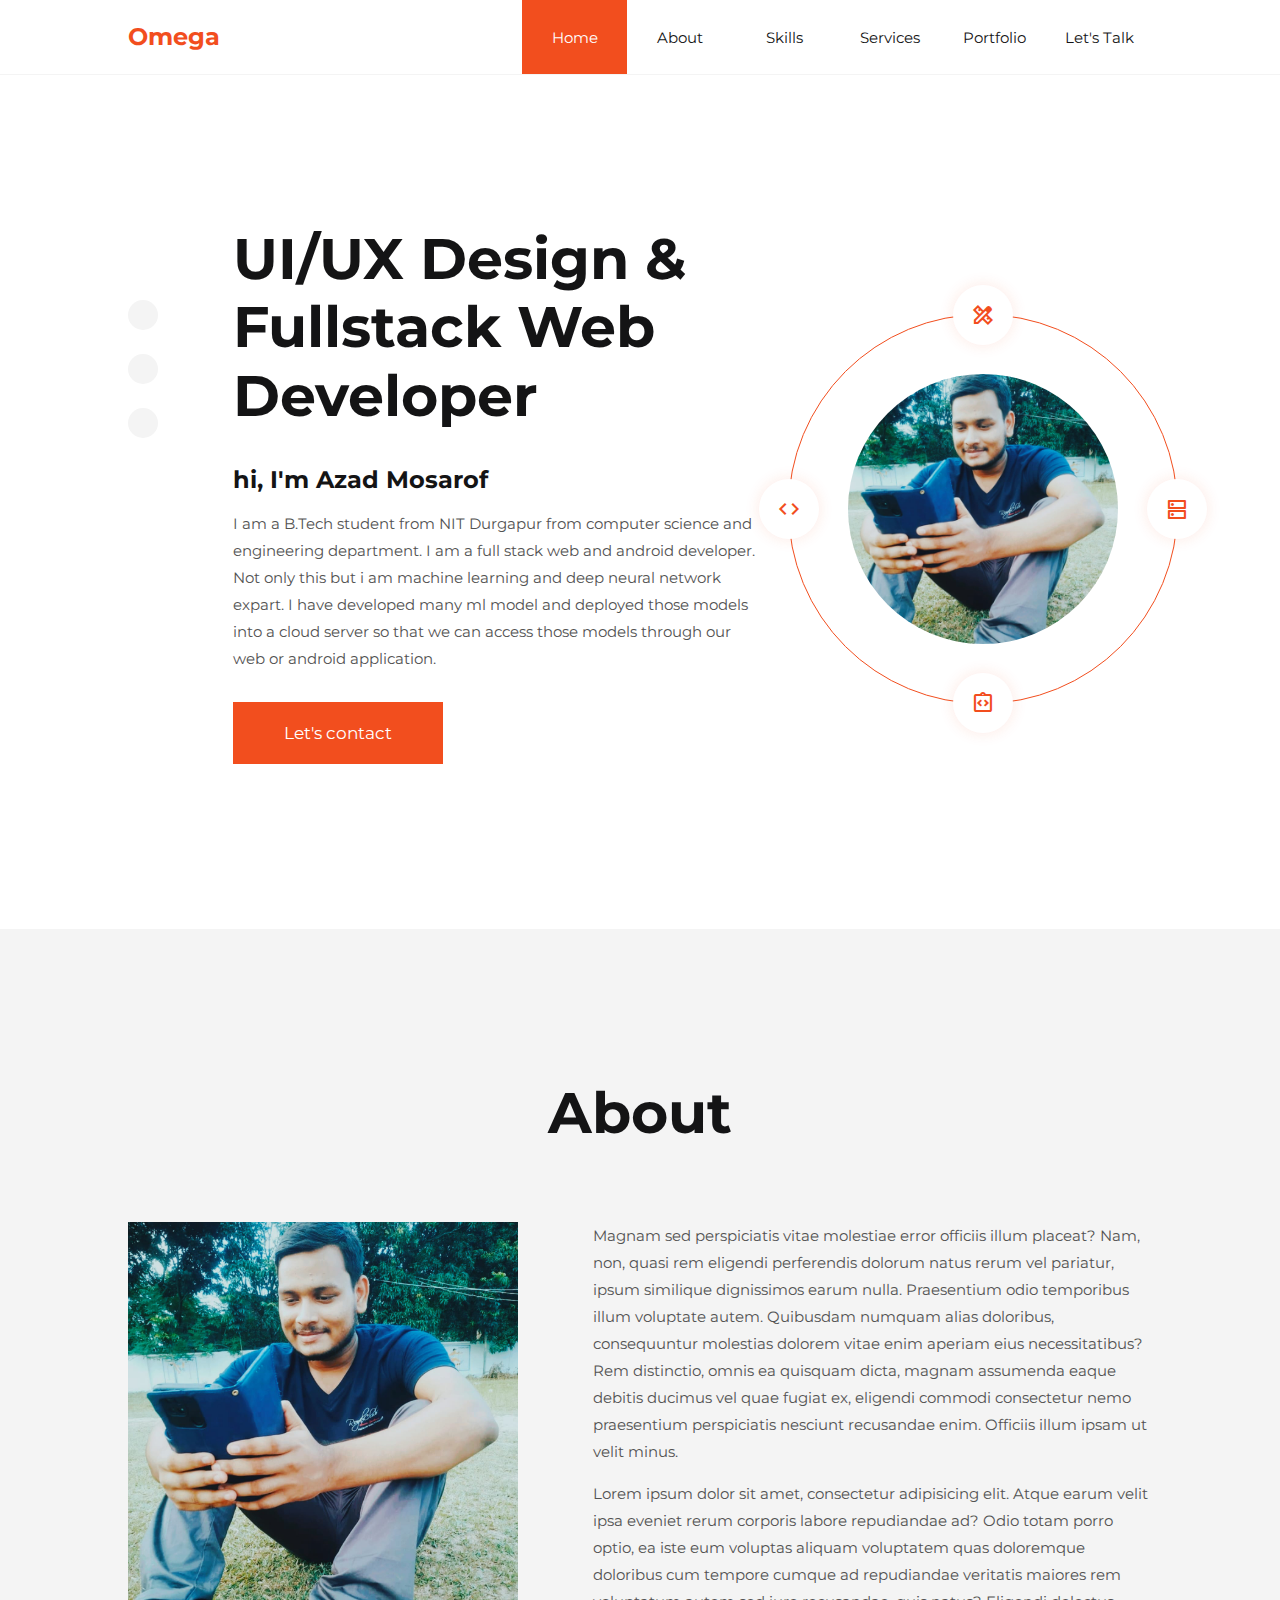
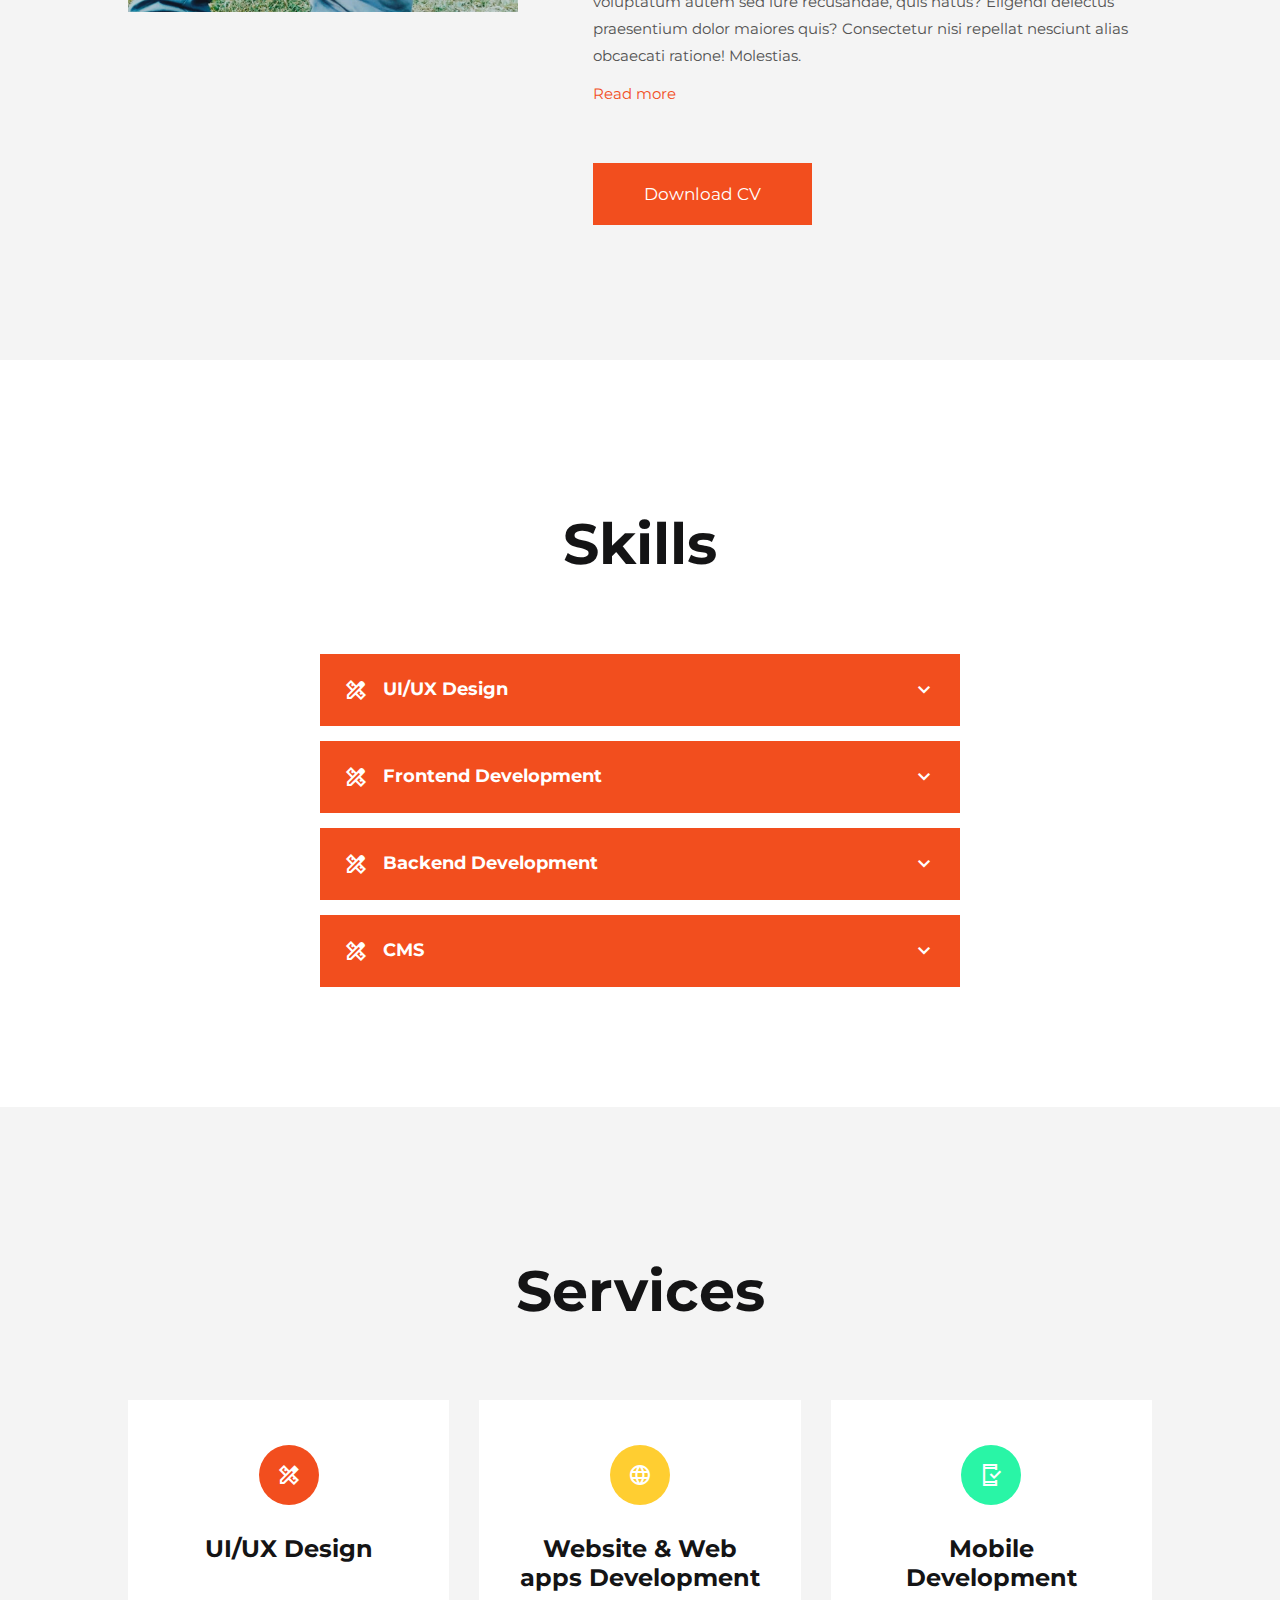
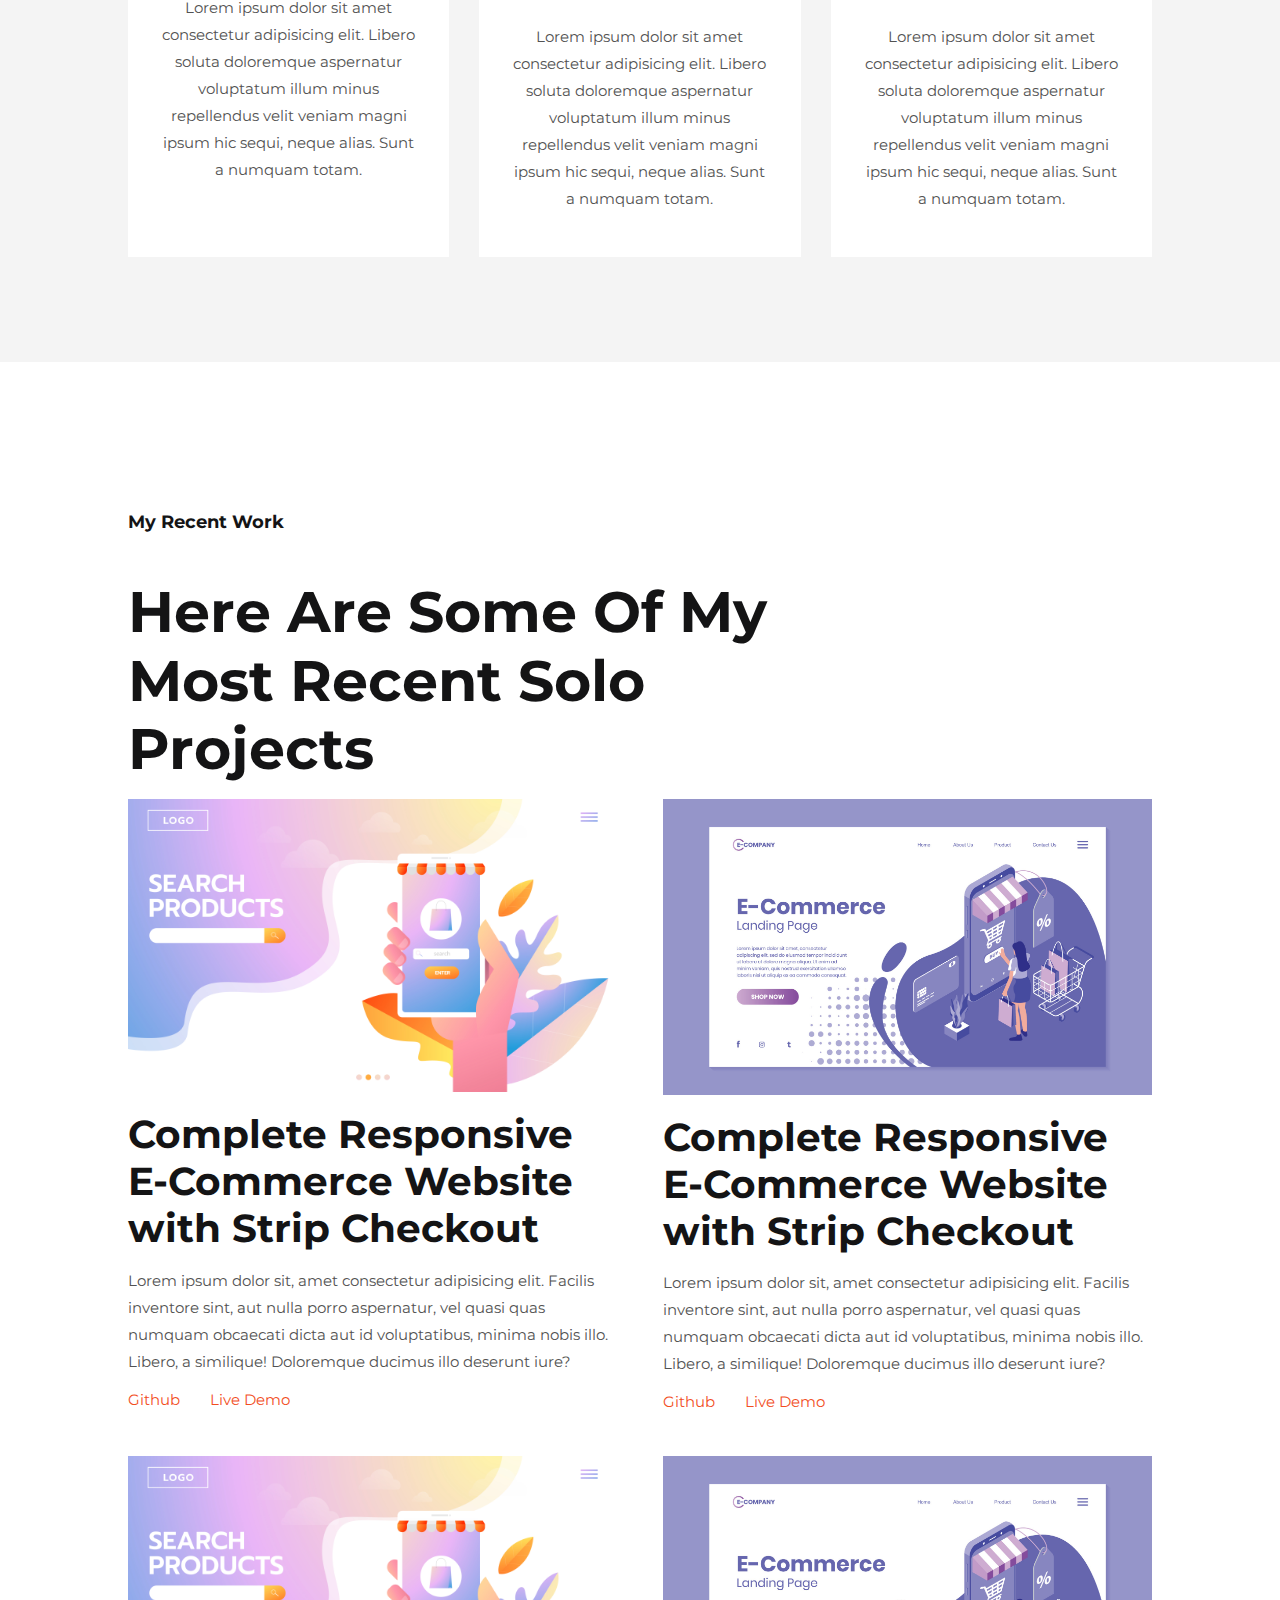
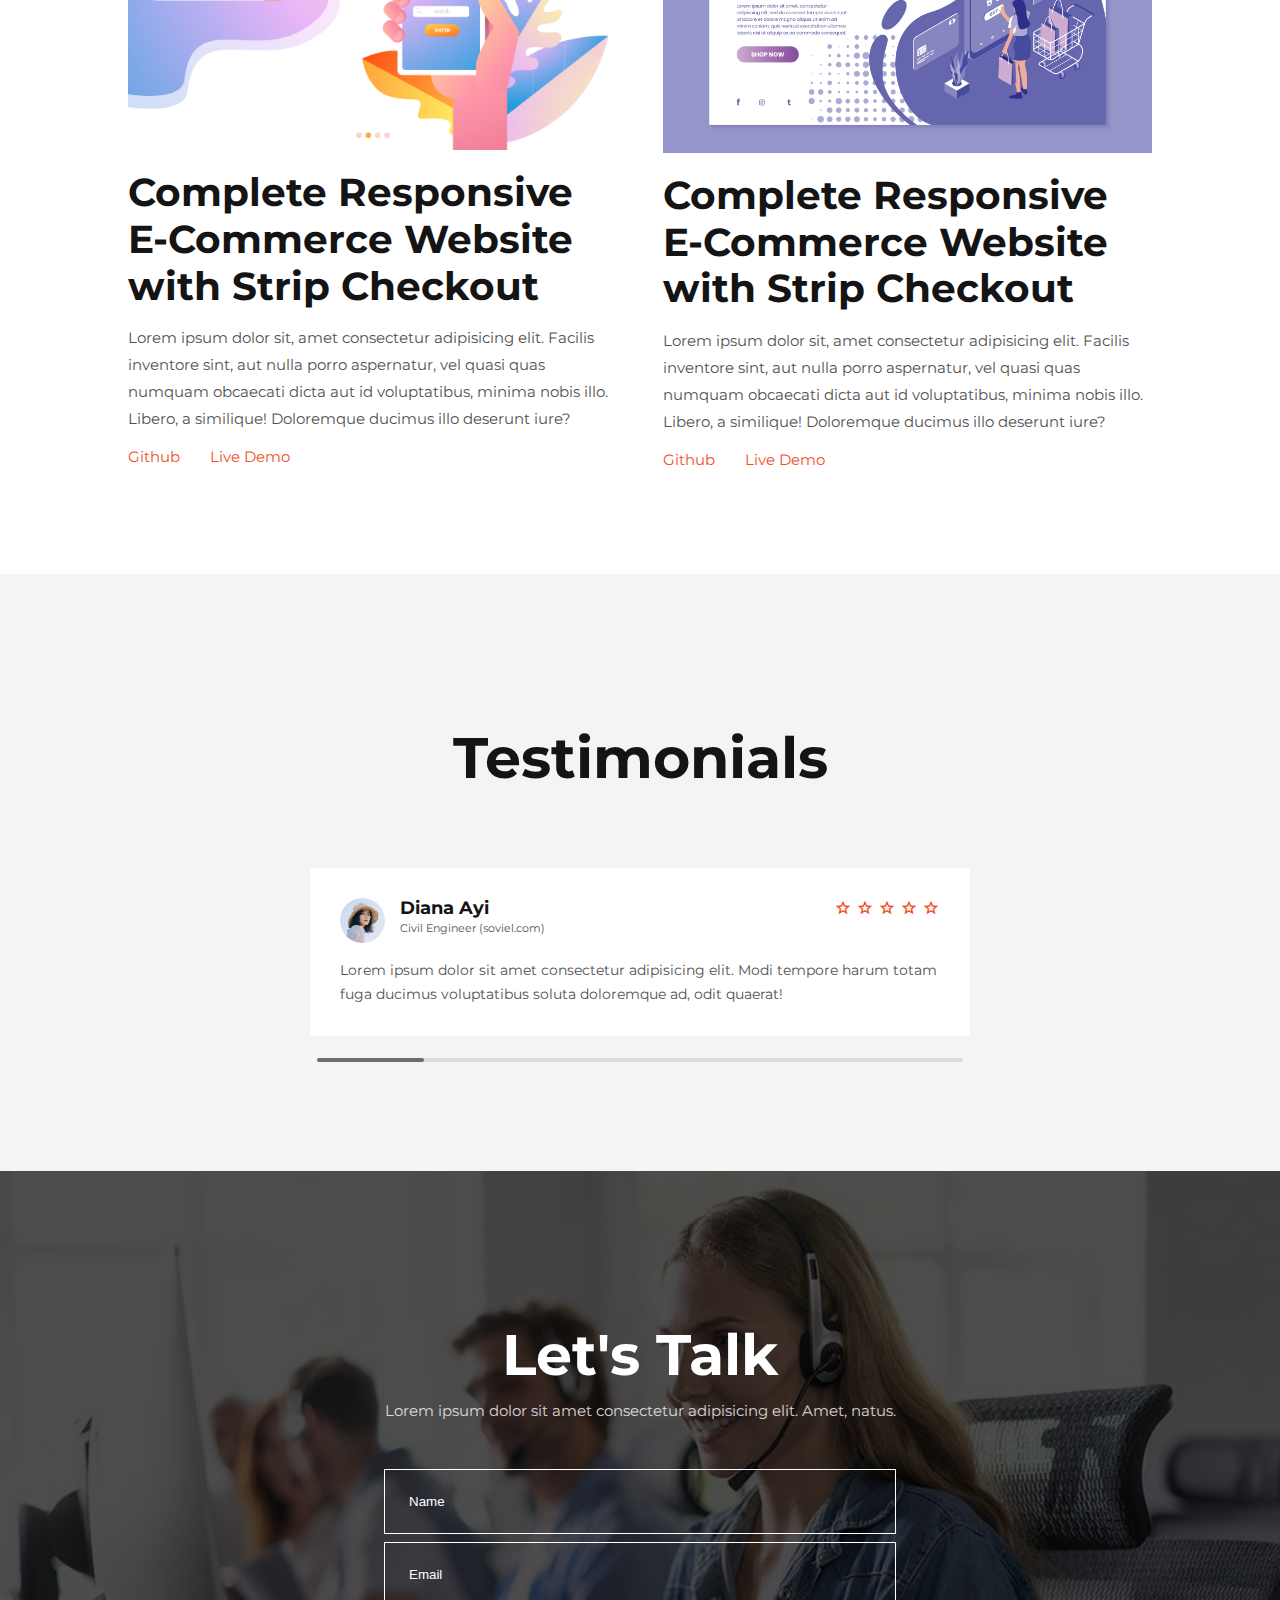
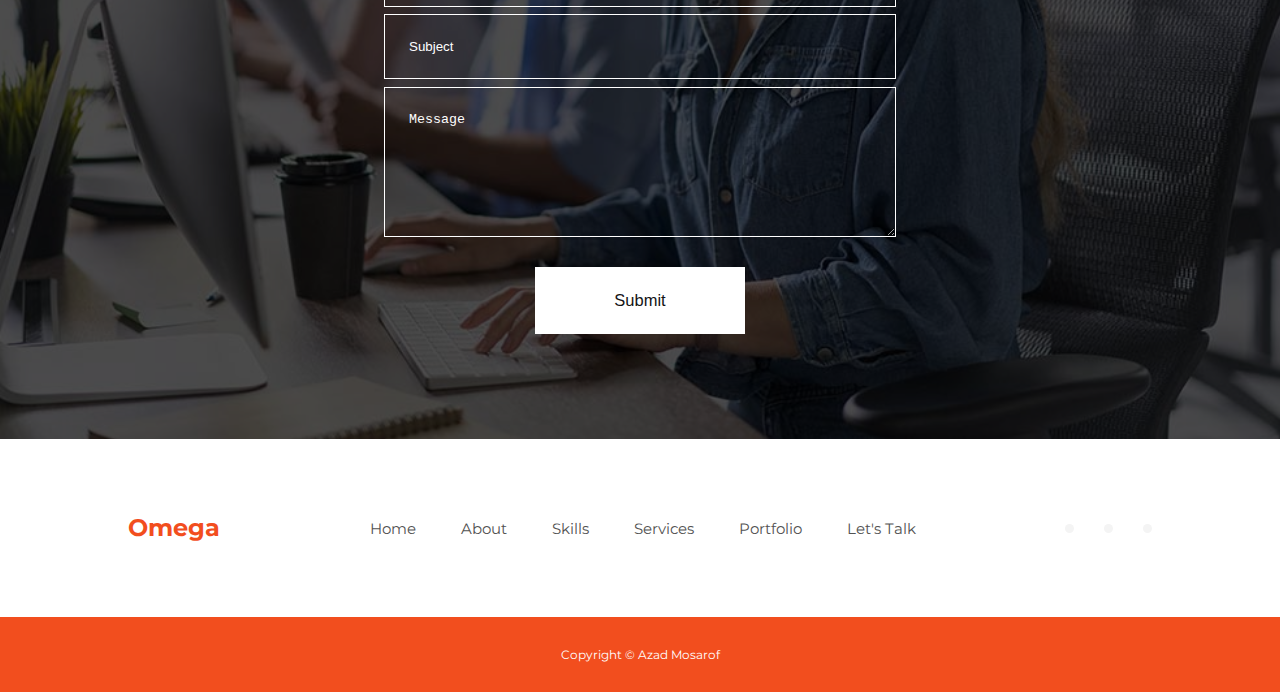
<file: index.html>
<!DOCTYPE html>
<html lang="en">
<head>
	<meta charset="UTF-8">
	<meta http-equiv="X-UA-Compatible" content="IE=edge">
	<meta name="viewport" content="width=device-width, initial-scale=1.0">
	<title>Personal Portfolio Website</title>

	<!-- google fonts and icon link -->
	<link rel="preconnect" href="https://fonts.googleapis.com">
	<link rel="preconnect" href="https://fonts.gstatic.com" crossorigin>
	<link href="https://fonts.googleapis.com/css2?family=Montserrat:wght@300;400;500;600;700;800&family=Poppins:ital,wght@0,100;0,200;0,300;0,400;0,500;0,600;0,700;0,800;0,900;1,100;1,200;1,300;1,400;1,500;1,600;1,700;1,800;1,900&display=swap" rel="stylesheet">
	<link rel="stylesheet" href="https://fonts.googleapis.com/css2?family=Material+Symbols+Sharp:opsz,wght,FILL,GRAD@20..48,100..700,0..1,-50..200" />
	<link rel="stylesheet" href="https://fonts.googleapis.com/css2?family=Material+Symbols+Outlined:opsz,wght,FILL,GRAD@48,400,0,0" />
	<link rel="stylesheet" href="https://fonts.googleapis.com/css2?family=Material+Symbols+Sharp:opsz,wght,FILL,GRAD@48,400,0,0" />

	<!--SWIPER CSS-->
	<link rel="stylesheet" href="https://cdn.jsdelivr.net/npm/swiper@9/swiper-bundle.min.css"/>

	<!-- ICONSCOUT CDN -->
	<link rel="stylesheet" href="https://unicons.iconscout.com/release/v4.0.0/css/line.css">

	<link rel="stylesheet" href="./style.css">
</head>

<body>
	
	<nav>
		<div class="container">
			<a href="#"><h3>Omega</h3></a>
			<ul>
				<li><a href="#" class="active">Home</a></li>
				<li><a href="#about">About</a></li>
				<li><a href="#skills">Skills</a></li>
				<li><a href="#services">Services</a></li>
				<li><a href="#portfolio">Portfolio</a></li>
				<li><a href="#contact">Let's Talk</a></li>
			</ul>
			<button id="menu-btn"><span class="material-symbols-sharp">menu</span></button>
			<button id="close-btn"><span class="material-symbols-sharp">close</span></button>
		</div>
	</nav>
	<!-- =========================END OF THE NAVBAR==================-->

	<section class="landing">
		<div class="container">
			<div class="socials">
				<a href="https://facebook.com/" target="_blank"><i class="uil uil-facebook-f"></i></a>
				<a href="https://dribble.com/" target="_blank"><i class="uil uil-dribbble"></i></a>
				<a href="https://github.com/" target="_blank"><i class="uil uil-github"></i></a>
			</div>

			<div class="info">
				<h1>UI/UX Design & Fullstack Web Developer</h1>
				<h3>hi, I'm Azad Mosarof</h3>
				<p>I am a B.Tech student from NIT Durgapur from computer science and engineering department.
					I am a full stack web and android developer. Not only this but i am machine
					learning and deep neural network expart. I have developed many ml model
					and deployed those models into a cloud server so that we can access those
					models through our web or android application.
				</p>
				<a href="#contact" class="btn btn-primary">Let's contact</a>
			</div>

			<div class="profile-area">
				<div class="outer-circle">
					<span class="material-symbols-outlined">design_services</span>
					<span class="material-symbols-outlined">dns</span>
					<span class="material-symbols-outlined">code</span>
					<span class="material-symbols-outlined">integration_instructions</span>
				</div>

				<div class="inner-circle">
					<img src="./images/profile-21.jpeg">
				</div>
			</div>
		</div>
	</section>
	<!-- ===========================END OF LANDING=====================-->

	<section class="about" id="about">
		<h1>About</h1>
		<div class="container">
			<div class="image">
				<img src="./images/profile-21.jpeg">
			</div>
			<div class="info">
				<p>Magnam sed perspiciatis vitae molestiae 
					error officiis illum placeat? Nam, non, quasi rem eligendi perferendis dolorum natus rerum 
					vel pariatur, ipsum similique dignissimos earum nulla. Praesentium odio temporibus illum 
					voluptate autem. Quibusdam numquam alias doloribus, consequuntur molestias dolorem vitae 
					enim aperiam eius necessitatibus? Rem distinctio, omnis ea quisquam dicta, magnam assumenda 
					eaque debitis ducimus vel quae fugiat ex, eligendi commodi consectetur nemo praesentium 
					perspiciatis nesciunt recusandae enim. Officiis illum ipsam ut velit minus.</p>
				<p>Lorem ipsum dolor sit amet, consectetur adipisicing elit. Atque earum velit ipsa eveniet rerum 
					corporis labore repudiandae ad? Odio totam porro optio, ea iste eum voluptas aliquam voluptatem 
					quas doloremque doloribus cum tempore cumque ad repudiandae veritatis maiores rem voluptatum autem 
					sed iure recusandae, quis natus? Eligendi delectus praesentium dolor maiores quis? Consectetur nisi 
					repellat nesciunt alias obcaecati ratione! Molestias.</p>
				<div class="read-more-content">
					<p>Lorem ipsum dolor sit amet consectetur adipisicing elit. Quisquam eligendi facilis doloribus velit 
						optio sequi praesentium perspiciatis magni. Quaerat eveniet vitae ut tempore mollitia aspernatur 
						deleniti. Optio asperiores necessitatibus debitis voluptatem minus magnam accusamus! Enim ad cumque 
						qui praesentium adipisci temporibus necessitatibus reprehenderit molestias expedita et illo culpa ut 
						incidunt quaerat veritatis totam, magnam laborum officiis? Ipsa, necessitatibus dolorem repudiandae 
						architecto unde rerum quis repellendus ut laudantium dignissimos quisquam sequi aliquid doloremque, 
						reiciendis fuga aut dolorum nihil ex tempora similique, eos ratione mollitia laborum provident. Tenetur 
						voluptatibus qui dolor est nemo earum optio, deleniti dignissimos cumque voluptate ipsum, doloremque possimus.</p>

					<p>Lorem ipsum dolor sit amet consectetur adipisicing elit. Fuga voluptates quae laudantium hic corporis nulla, tempore 
						voluptatum est doloremque odit enim porro accusamus excepturi sequi labore et quidem recusandae aut delectus sapiente 
						nam maiores sint. Non eos reiciendis debitis alias quos consequuntur ab. Error sequi culpa excepturi nihil quibusdam 
						in soluta veniam, recusandae inventore pariatur voluptates. Est eaque neque similique!</p>
				</div>
				<a class="read-more">Read more</a>

				<a href="https://drive.google.com/file/d/1pyJue0dcIGpquJCzcjb6BtkZMjsQUtaj/view?usp=share_link" download class="btn btn-primary">
					<i class="uil uil-download-alt"></i>
					Download CV
				</a>
			</div>
		</div>
	</section>
	<!-- ====================ENDD OF ABOUT==============================-->

	<section class="skills" id="skills">
		<h1>Skills</h1>
		<div class="container">
			<div class="skill">
				<div class="head">
					<div class="left">
						<span class="material-symbols-outlined">design_services</span>
						<h4>UI/UX Design</h4>
					</div>
					<span class="material-symbols-outlined">expand_more</span>
				</div>

				<div class="items">
					<div class="item">
						<h5>Figma</h5>
						<div class="progress-area">
							<div class="progress-bar">
								<div class="progress"></div>
							</div>
							<h5>92%</h5>
						</div>
					</div>
					<!-- End of One Item -->

					<div class="item">
						<h5>Adobe XD</h5>
						<div class="progress-area">
							<div class="progress-bar">
								<div class="progress"></div>
							</div>
							<h5>88%</h5>
						</div>
					</div>
					<!-- End of One Item -->

					<div class="item">
						<h5>Figma</h5>
						<div class="progress-area">
							<div class="progress-bar">
								<div class="progress"></div>
							</div>
							<h5>75%</h5>
						</div>
					</div>
					<!-- End of One Item -->
				</div>
				
			</div>

			<div class="skill">
				<div class="head">
					<div class="left">
						<span class="material-symbols-outlined">design_services</span>
						<h4>Frontend Development</h4>
					</div>
					<span class="material-symbols-outlined">expand_more</span>
				</div>

				<div class="items">
					<div class="item">
						<h5>HTML</h5>
						<div class="progress-area">
							<div class="progress-bar">
								<div class="progress"></div>
							</div>
							<h5>92%</h5>
						</div>
					</div>
					<!-- End of One Item -->

					<div class="item">
						<h5>CSS</h5>
						<div class="progress-area">
							<div class="progress-bar">
								<div class="progress"></div>
							</div>
							<h5>88%</h5>
						</div>
					</div>
					<!-- End of One Item -->

					<div class="item">
						<h5>Sass</h5>
						<div class="progress-area">
							<div class="progress-bar">
								<div class="progress"></div>
							</div>
							<h5>75%</h5>
						</div>
					</div>
					<!-- End of One Item -->

					<div class="item">
						<h5>Bootstrap</h5>
						<div class="progress-area">
							<div class="progress-bar">
								<div class="progress"></div>
							</div>
							<h5>92%</h5>
						</div>
					</div>
					<!-- End of One Item -->

					<div class="item">
						<h5>JavaScript</h5>
						<div class="progress-area">
							<div class="progress-bar">
								<div class="progress"></div>
							</div>
							<h5>88%</h5>
						</div>
					</div>
					<!-- End of One Item -->

					<div class="item">
						<h5>React</h5>
						<div class="progress-area">
							<div class="progress-bar">
								<div class="progress"></div>
							</div>
							<h5>75%</h5>
						</div>
					</div>
					<!-- End of One Item -->
				</div>
				
			</div>

			<div class="skill">
				<div class="head">
					<div class="left">
						<span class="material-symbols-outlined">design_services</span>
						<h4>Backend Development</h4>
					</div>
					<span class="material-symbols-outlined">expand_more</span>
				</div>

				<div class="items">
					<div class="item">
						<h5>PHP</h5>
						<div class="progress-area">
							<div class="progress-bar">
								<div class="progress"></div>
							</div>
							<h5>92%</h5>
						</div>
					</div>
					<!-- End of One Item -->

					<div class="item">
						<h5>Python</h5>
						<div class="progress-area">
							<div class="progress-bar">
								<div class="progress"></div>
							</div>
							<h5>88%</h5>
						</div>
					</div>
					<!-- End of One Item -->

					<div class="item">
						<h5>Node</h5>
						<div class="progress-area">
							<div class="progress-bar">
								<div class="progress"></div>
							</div>
							<h5>95%</h5>
						</div>
					</div>
					<!-- End of One Item -->

					<div class="item">
						<h5>Mongo DB</h5>
						<div class="progress-area">
							<div class="progress-bar">
								<div class="progress"></div>
							</div>
							<h5>92%</h5>
						</div>
					</div>
					<!-- End of One Item -->

					<div class="item">
						<h5>MySQL</h5>
						<div class="progress-area">
							<div class="progress-bar">
								<div class="progress"></div>
							</div>
							<h5>88%</h5>
						</div>
					</div>
					<!-- End of One Item -->

				</div>
				
			</div>

			<div class="skill">
				<div class="head">
					<div class="left">
						<span class="material-symbols-outlined">design_services</span>
						<h4>CMS</h4>
					</div>
					<span class="material-symbols-outlined">expand_more</span>
				</div>

				<div class="items">
					<div class="item">
						<h5>Wordpress</h5>
						<div class="progress-area">
							<div class="progress-bar">
								<div class="progress"></div>
							</div>
							<h5>92%</h5>
						</div>
					</div>
					<!-- End of One Item -->

				</div>
				
			</div>
		</div>
	</section>
	<!--============================END OF SKILLS SECTION=================-->

	<section class="services" id="services">
		<h1>Services</h1>
		<div class="container">
			<div class="service">
				<span class="material-symbols-sharp">design_services</span>
				<h3>UI/UX Design</h3>
				<p>Lorem ipsum dolor sit amet consectetur adipisicing elit. Libero soluta doloremque 
					aspernatur voluptatum illum minus repellendus velit veniam magni ipsum hic sequi, neque alias. 
					Sunt a numquam totam.</p>
			</div>

			<div class="service">
				<span class="material-symbols-sharp">language</span>
				<h3>Website & Web apps Development</h3>
				<p>Lorem ipsum dolor sit amet consectetur adipisicing elit. Libero soluta doloremque 
					aspernatur voluptatum illum minus repellendus velit veniam magni ipsum hic sequi, neque alias. 
					Sunt a numquam totam.</p>
			</div>

			<div class="service">
				<span class="material-symbols-sharp">mobile_friendly</span>
				<h3>Mobile Development</h3>
				<p>Lorem ipsum dolor sit amet consectetur adipisicing elit. Libero soluta doloremque 
					aspernatur voluptatum illum minus repellendus velit veniam magni ipsum hic sequi, neque alias. 
					Sunt a numquam totam.</p>
			</div>
		</div>
	</section>
	<!--========================END OF SERVICES SECTION==================-->

	<section class="recent-work" id="portfolio">
		<div class="container">
			<h4>My Recent Work</h4>
			<h1>Here Are Some Of My Most Recent Solo Projects</h1>
			<div class="projects">

				<div class="project">
					<div class="thumbnail">
						<img src="./images/w-1.jpg">
					</div>
					<h2>Complete Responsive E-Commerce Website with Strip Checkout</h2>
					<p>Lorem ipsum dolor sit, amet consectetur adipisicing elit. Facilis inventore sint, aut nulla 
						porro aspernatur, vel quasi quas numquam obcaecati dicta aut id 
						voluptatibus, minima nobis illo. Libero, a similique! Doloremque ducimus illo deserunt iure?</p>
		
					<div class="action">
						<a href="https://github.com" target="blank">Github</a>
						<a href="https://mosarof.com" target="blank">Live Demo</a>
					</div>
				</div>
				<!--End Of Project-->

				<div class="project">
					<div class="thumbnail">
						<img src="./images/w-2.jpg">
					</div>
					<h2>Complete Responsive E-Commerce Website with Strip Checkout</h2>
					<p>Lorem ipsum dolor sit, amet consectetur adipisicing elit. Facilis inventore sint, aut nulla 
						porro aspernatur, vel quasi quas numquam obcaecati dicta aut id 
						voluptatibus, minima nobis illo. Libero, a similique! Doloremque ducimus illo deserunt iure?</p>
		
					<div class="action">
						<a href="https://github.com" target="blank">Github</a>
						<a href="https://mosarof.com" target="blank">Live Demo</a>
					</div>
				</div>
				<!--End Of Project-->

				<div class="project">
					<div class="thumbnail">
						<img src="./images/w-1.jpg">
					</div>
					<h2>Complete Responsive E-Commerce Website with Strip Checkout</h2>
					<p>Lorem ipsum dolor sit, amet consectetur adipisicing elit. Facilis inventore sint, aut nulla 
						porro aspernatur, vel quasi quas numquam obcaecati dicta aut id 
						voluptatibus, minima nobis illo. Libero, a similique! Doloremque ducimus illo deserunt iure?</p>
		
					<div class="action">
						<a href="https://github.com" target="blank">Github</a>
						<a href="https://mosarof.com" target="blank">Live Demo</a>
					</div>
				</div>
				<!--End Of Project-->

				<div class="project">
					<div class="thumbnail">
						<img src="./images/w-2.jpg">
					</div>
					<h2>Complete Responsive E-Commerce Website with Strip Checkout</h2>
					<p>Lorem ipsum dolor sit, amet consectetur adipisicing elit. Facilis inventore sint, aut nulla 
						porro aspernatur, vel quasi quas numquam obcaecati dicta aut id 
						voluptatibus, minima nobis illo. Libero, a similique! Doloremque ducimus illo deserunt iure?</p>
		
					<div class="action">
						<a href="https://github.com" target="blank">Github</a>
						<a href="https://mosarof.com" target="blank">Live Demo</a>
					</div>
				</div>
				<!--End Of Project-->

			</div>
		</div>
	</section>
	<!--=========================END OF THE RECENT WORK(PORTFOLIO)-->

	<section class="testimonials">
		<h1>Testimonials</h1>
		<div class="container swiper">
			<div class="carousel swiper-wrapper">

				<div class="testimonial swiper-slide">
					<div class="head">
						<div class="profile-area">
							<div class="avater">
								<img src="./images/profile-1.jpg">
							</div>
							<div class="info">
								<h4>Diana Ayi</h4>
								<small>Civil Engineer (soviel.com)</small>
							</div>
						</div>
						<div class="stars">
							<span class="material-symbols-outlined">grade</span>
							<span class="material-symbols-outlined">grade</span>
							<span class="material-symbols-outlined">grade</span>
							<span class="material-symbols-outlined">grade</span>
							<span class="material-symbols-outlined">grade</span>
						</div>
					</div>
					<p>
						Lorem ipsum dolor sit amet consectetur adipisicing elit. Modi tempore harum totam 
						fuga ducimus voluptatibus soluta doloremque ad, odit quaerat!
					</p>
				</div>
				<!--End of Testimonial-->

				<div class="testimonial swiper-slide">
					<div class="head">
						<div class="profile-area">
							<div class="avater">
								<img src="./images/profile-1.jpg">
							</div>
							<div class="info">
								<h4>Diana Ayi</h4>
								<small>Civil Engineer (soviel.com)</small>
							</div>
						</div>
						<div class="stars">
							<span class="material-symbols-outlined">grade</span>
							<span class="material-symbols-outlined">grade</span>
							<span class="material-symbols-outlined">grade</span>
							<span class="material-symbols-outlined">grade</span>
							<span class="material-symbols-outlined">grade</span>
						</div>
					</div>
					<p>
						Lorem ipsum dolor sit amet consectetur adipisicing elit. Modi tempore harum totam 
						fuga ducimus voluptatibus soluta doloremque ad, odit quaerat!
					</p>
				</div>
				<!--End of Testimonial-->

				<div class="testimonial swiper-slide">
					<div class="head">
						<div class="profile-area">
							<div class="avater">
								<img src="./images/profile-1.jpg">
							</div>
							<div class="info">
								<h4>Diana Ayi</h4>
								<small>Civil Engineer (soviel.com)</small>
							</div>
						</div>
						<div class="stars">
							<span class="material-symbols-outlined">grade</span>
							<span class="material-symbols-outlined">grade</span>
							<span class="material-symbols-outlined">grade</span>
							<span class="material-symbols-outlined">grade</span>
							<span class="material-symbols-outlined">grade</span>
						</div>
					</div>
					<p>
						Lorem ipsum dolor sit amet consectetur adipisicing elit. Modi tempore harum totam 
						fuga ducimus voluptatibus soluta doloremque ad, odit quaerat!
					</p>
				</div>
				<!--End of Testimonial-->

				<div class="testimonial swiper-slide">
					<div class="head">
						<div class="profile-area">
							<div class="avater">
								<img src="./images/profile-1.jpg">
							</div>
							<div class="info">
								<h4>Diana Ayi</h4>
								<small>Civil Engineer (soviel.com)</small>
							</div>
						</div>
						<div class="stars">
							<span class="material-symbols-outlined">grade</span>
							<span class="material-symbols-outlined">grade</span>
							<span class="material-symbols-outlined">grade</span>
							<span class="material-symbols-outlined">grade</span>
							<span class="material-symbols-outlined">grade</span>
						</div>
					</div>
					<p>
						Lorem ipsum dolor sit amet consectetur adipisicing elit. Modi tempore harum totam 
						fuga ducimus voluptatibus soluta doloremque ad, odit quaerat!
					</p>
				</div>
				<!--End of Testimonial-->

				<div class="testimonial swiper-slide">
					<div class="head">
						<div class="profile-area">
							<div class="avater">
								<img src="./images/profile-1.jpg">
							</div>
							<div class="info">
								<h4>Diana Ayi</h4>
								<small>Civil Engineer (soviel.com)</small>
							</div>
						</div>
						<div class="stars">
							<span class="material-symbols-outlined">grade</span>
							<span class="material-symbols-outlined">grade</span>
							<span class="material-symbols-outlined">grade</span>
							<span class="material-symbols-outlined">grade</span>
							<span class="material-symbols-outlined">grade</span>
						</div>
					</div>
					<p>
						Lorem ipsum dolor sit amet consectetur adipisicing elit. Modi tempore harum totam 
						fuga ducimus voluptatibus soluta doloremque ad, odit quaerat!
					</p>
				</div>
				<!--End of Testimonial-->

				<div class="testimonial swiper-slide">
					<div class="head">
						<div class="profile-area">
							<div class="avater">
								<img src="./images/profile-1.jpg">
							</div>
							<div class="info">
								<h4>Diana Ayi</h4>
								<small>Civil Engineer (soviel.com)</small>
							</div>
						</div>
						<div class="stars">
							<span class="material-symbols-outlined">grade</span>
							<span class="material-symbols-outlined">grade</span>
							<span class="material-symbols-outlined">grade</span>
							<span class="material-symbols-outlined">grade</span>
							<span class="material-symbols-outlined">grade</span>
						</div>
					</div>
					<p>
						Lorem ipsum dolor sit amet consectetur adipisicing elit. Modi tempore harum totam 
						fuga ducimus voluptatibus soluta doloremque ad, odit quaerat!
					</p>
				</div>
				<!--End of Testimonial-->
			</div>

			<!--<div class="swiper-pagination"></div>-->

			<!-- If we need scrollbar -->
  			<div class="swiper-scrollbar"></div>
		</div>
	</section>
	<!--==========================END OF TESTIMONIALS SECTION===============-->

	<section class="contact" id="contact">
		<div class="overlay">
			<div class="container">
				<h1>Let's Talk</h1>
				<p>Lorem ipsum dolor sit amet consectetur adipisicing elit. Amet, natus.</p>
				<form action="https://formspree.io/f/xgebybvk" method="POST">
					<input type="text" name="Name" placeholder="Name" required>
					<input type="email" name="Email" placeholder="Email" required>
					<input type="text" name="Subject" placeholder="Subject" required>
					<textarea name="Message" placeholder="Message" required></textarea>
					<input type="submit" value="Submit" class="btn btn-primary">
				</form>
			</div>
		</div>
	</section>
	<!--=======================END OF CONTACT==================-->

	<footer>
		<div class="container">
			<a href="#"><h3>Omega</h3></a>
			<ul>
				<li><a href="#" class="active">Home</a></li>
				<li><a href="#about">About</a></li>
				<li><a href="#skills">Skills</a></li>
				<li><a href="#services">Services</a></li>
				<li><a href="#portfolio">Portfolio</a></li>
				<li><a href="#contact">Let's Talk</a></li>
			</ul>
			<div class="socials">
				<a href="https://facebook.com/" target="_blank"><i class="uil uil-facebook-f"></i></a>
				<a href="https://dribble.com/" target="_blank"><i class="uil uil-dribbble"></i></a>
				<a href="https://github.com/" target="_blank"><i class="uil uil-github"></i></a>
			</div>
		</div>
		<div class="copyright">
			Copyright &copy; Azad Mosarof
		</div>
	</footer>

	<script src="https://cdn.jsdelivr.net/npm/swiper@9/swiper-bundle.min.js"></script>
    <script src="main.js"></script>
</body>

</html>
</file>
<file: style.css>
:root{
	--color-white: #fff;
	--color-light: #f4f4f4;
	--color-dark: #525252;
	--color-black: #141415;
	--color-primary: #f24e1e;
	--color-primary-light: hsl(14, 89%, 53%, 12%);
	--color-success: #29f5a6;
	--color-warning: #ffce31;

	--transition: all 300ms ease;
}

*{
	margin: 0;
	padding: 0;
	outline: 0;
	border: 0;
	box-sizing: border-box;
	list-style: none;
	text-decoration: none;
}

::-webkit-scrollbar{
	width: 10px;
	background-color: var(--color-primary-light);
}

::-webkit-scrollbar-thumb{
	background: var(--color-primary);
	border-radius: 2rem;
}

html{
	font-size: 15px;
	scroll-behavior: smooth;
}

body{
	background: var(--color-white);
	font-family: 'Montserrat', sans-serif;
	color: var(--color-dark);
	max-width: 100vw;
}

h1, h2, h3,h4, h5{
	color: var(--color-black);
	line-height: 1.2;
}

h1{
	font-size: 3.8rem;
}

h2{
	font-size: 2.6rem;
}

h3{
	font-size: 1.6rem;
}

h4{
	font-size: 1.2rem;
}

h5{
	font-size: 0.86rem;
}

p{
	line-height: 1.8;
}

.container{
	width: 80%;
	margin: 0 auto;
}

section{
	padding: 10rem 0 7rem; /*top, left and right, bottom*/
	max-width: 100vw;
	overflow: hidden;
}

section h1{
	text-align: center;
	display: block;
	margin-bottom: 5rem;
}

img{
	width: 100%;
}

.btn{
	padding: 1.4rem 3.4rem;
	font-size: 1.1rem;
	color: var(--color-black);
	background: var(--color--white);
	display: inline-block;
	margin: 2rem 0;
	transition: var(--transition);
}

.btn:hover{
	box-shadow: 0 2rem 2rem var(--color-primary-light);
}

.btn-primary{
	background: var(--color-primary);
	color: var(--color-white);
}

/*=====================NAVBAR
=======================*/
nav{
	width: 100%;
	height: 5rem;
	background: var(--color-white);
	display: flex;
	align-items: center;
	justify-content: center;
	position: fixed;
	top: 0;
	z-index: 2;
	border-bottom: 1px solid var(--color-light);
}

nav.show-box-shadow{
	box-shadow: 0 0.6rem 1rem var(--color-primary-light);
	border: none;
}

nav .container{
	display: flex;
	justify-content: space-between;
	align-items: center;
	height: 100%;
}

nav button{
	display: none;
}

nav h3{
	color: var(--color-primary);
}

nav .container ul{
	display: flex;
	height: 100%;
}

nav .container ul li a{
	height: 100%;
	width: 7rem;
	display: flex;
	justify-content: center;
	align-items: center;
	color: var(--color-black);
	position: relative;
	transition: var(--transition);
}

nav .container ul li a:hover{
	color: var(--color-primary);
}

nav .container ul li a.active{
	background: var(--color-primary);
	color: var(--color-white);
}

/* ===================================
		LANDING SECTION
=====================================*/
section.landing{
	display: grid;
	place-items: center;
	position: relative;
	top: 5rem;
	padding-bottom: 14rem;
}

section.landing .container{
	display: grid;
	grid-template-columns: 5rem auto 26rem;
	gap: 2rem;
}

section.landing .socials{
	display: flex;
	flex-direction: column;
	gap: 1.6rem;
	margin-top: 5rem;
}

section.landing .socials a{
	font-size: 1.1rem;
	background: var(--color-light);
	color: var(--color-dark);
	padding: 0.3rem;
	border-radius: 50%;
	height: 2rem;
	width: 2rem;
	justify-content: center;
	align-items: center;
	transition: var(--transition);
}

section.landing .socials a:hover{
	background: var(--color-primary);
	color: var(--color-white);
}

section.landing .info h1{
	text-align: left;
	margin: 0;
}

section.landing h3{
	margin: 2.4rem 0 1rem;
}

section.landing .info p{
	width: 35rem;
}

section.landing .profile-area{
	display: flex;
	justify-content: center;
	align-items: center;
}

section.landing .profile-area 
.outer-circle{
	width: 26rem;
	height: 26rem;
	border: 1px solid var(--color-primary);
	border-radius: 50%;
	position: relative;
	animation: move 30s linear infinite;
}

@keyframes move{
	to{
		transform: rotate(360deg);
	}
}

section.landing .profile-area 
.outer-circle span{
	display: block;
	width: 4rem;
	height: 4rem;
	border-radius: 50%;
	position: absolute;
	color: var(--color-primary);
	background: var(--color-white);
	display: flex;
	justify-content: center;
	align-items: center;
	box-shadow: 0 0 1rem var(--color-primary-light);
}

section.landing .profile-area 
.outer-circle span:nth-child(1){
	left: calc(50% - 2rem);
	top: -2rem;
}

section.landing .profile-area 
.outer-circle span:nth-child(2){
	top: calc(50% - 2rem);
	right: -2rem;
}

section.landing .profile-area 
.outer-circle span:nth-child(3){
	top: calc(50% - 2rem);
	left: -2rem;
}

section.landing .profile-area 
.outer-circle span:nth-child(4){
	left: calc(50% - 2rem);
	bottom: -2rem;
}


section.landing .profile-area 
.inner-circle{
	position: absolute;
	width: 18rem;
	height: 18rem;
	border-radius: 50%;
	overflow: hidden;
}

/*===========================================
			ABOUT SECTION
============================================*/
section.about{
	background: var(--color-light);
}

section.about .container{
	display: grid;
	grid-template-columns: 26rem auto;
	gap: 5rem;
}

section.about p{
	margin-bottom: 1rem;
}

section.about .container .read-more-content{
	display: none;
}

/*toggle read more content using js*/
section.about .container .read-more-content.show-content{
	display: block;
}

section.about .container .read-more{
	display: block;
	margin: 1rem 0 2rem;
	color: var(--color-primary);
	cursor: pointer;
}

section.about .container .read-more:hover{
	text-decoration: underline;
}

/*======================================
		SKILLS SECTION
=======================================*/
section.skills .container{
	width: 50%;
}

section.skills .container .skill{
	margin-bottom: 1rem;
}

section.skills .skill .head{
	background: var(--color-primary);
	display: flex;
	justify-content: space-between;
	align-items: center;
	color: var(--color-white);
	padding: 1.6rem;
	cursor: pointer;
}

section.skills .skill .head h4{
	color: var(--color-white);
}

section.skills .skill .head .left{
	display: flex;
	align-items: center;
	gap: 1rem;
}

section.skills .skill .items{
	display: none;
}

/* for javascript show/hide items */
section.skills .container .skill .items.show-items{
	display: block;
}

section.skills .skill .item{
	display: flex;
	flex-direction: column;
	align-items: flex-start;
	gap: 1rem;
	padding: 1.6rem;
	background: var(--color-light);
	margin-bottom: 0.3rem;
	transition: var(--transition);
}

section.skills .skill .item:hover{
	background: var(--color-white);
}

section.skills .skill .progress-area{
	width: 100%;
	display: flex;
	align-items: center;
	gap: 1rem;
}

section.skills .item .progress-bar{
	width: 100%;
	height: 1rem;
	background: var(--color-primary-light);
	border-radius: 1rem;
}

section.skills .item .progress-bar .progress{
	height: 100%;
	width: 92%;
	background: var(--color-primary);
}

section.skills .item:nth-child(2) .progress-bar .progress{
	width: 88%;
}

section.skills .item:nth-child(3) .progress-bar .progress{
	width: 75%;
}

/*================================================
			Service Section
=================================================*/
section.services{
	background: var(--color-light);
}

section.services .container{
	display: grid;
	grid-template-columns: repeat(3, 1fr);
	gap: 2rem;
}

section.services .container .service{
	background: var(--color-white);
	padding: 3rem 2rem;
	text-align: center;
	display: flex;
	flex-direction: column;
	gap: 2rem;
	cursor: default;
	transition: var(--transition);
}

section.services .container .service:hover{
	box-shadow: 0 3rem 3rem var(--color-primary-light);
}

section.services .container .service span{
	background: var(--color-primary);
	width: 4rem;
	height: 4rem;
	margin: 0 auto;
	display: flex;
	align-items: center;
	justify-content: center;
	border-radius: 50%;
	color: var(--color-white);
}

section.services .container .service:nth-child(2) span{
	background: var(--color-warning);
}

section.services .container .service:nth-child(3) span{
	background: var(--color-success);
}

/*===============================================
		RECENT WORK (PORTFOLIO)
===============================================*/

section.recent-work h1{
	text-align: left;
	margin: 3rem 0 1rem;
	width: 65%;
}

section.recent-work .projects{
	display: grid;
	grid-template-columns: 1fr 1fr;
	gap: 3rem;
}

section.recent-work .projects .project{
	display: flex;
	flex-direction: column;
	gap: 1rem;
}

section.recent-work .projects .project .action{
	display: flex;
	gap: 2rem;
}

section.recent-work .projects .project .action a{
	color: var(--color-primary);
}

section.recent-work .projects .project .action a:hover{
	text-decoration: underline;
}
/*================================================
		TESTIMONIAL SECTION
=================================================*/ 
section.testimonials{
	background: var(--color-light);
}

section.testimonials .container{
	width: 44rem;
}

section.testimonials .carousel{
	display: flex;
	align-items: center;
}

section.testimonials .testimonial{
	background: var(--color-white);
	padding: 2rem;
	display: flex;
	flex-direction: column;
	gap: 1rem;
	font-size: 0.9rem;
	margin-bottom: 2rem;
	cursor: pointer;
}

section.testimonials .testimonial .head{
	display: flex;
	justify-content: space-between;
	align-items: flex-start;
}

section.testimonials .testimonial .head
.profile-area{
	display: flex;
	gap: 1rem;
}

section.testimonials .testimonial .head
.profile-area .avater{
	width: 3rem;
	height: 3rem;
	border-radius: 50%;
	overflow: hidden;
}

section.testimonials .testimonial .head
.stars{
	color: var(--color-primary);
}

section.testimonials .testimonial .head
.stars span{
	font-size: 1.2rem;
}
/*============================================
		CONTACT
=============================================*/
section.contact{
	background: url(./images/background.jpg)
	no-repeat center center/cover;
	padding: 0;
	max-width: 100vw;
}

section.contact .overlay{
	width: 100%;
	height: 100%;
	background: rgba(0, 0, 0, 0.7);
	padding: 10rem 0 7rem;
}

section.contact .container{
	width: 40%;
}

section.contact .container h1{
	margin: 0;
	color: var(--color-white);
}

section.contact .container p{
	text-align: center;
	color: var(--color-white);
	opacity: 0.8;
	margin-top: 0.5rem;
}

section.contact form{
	margin-top: 3rem;
}

section.contact form input, section.contact form
textarea{
	display: block;
	width: 100%;
	margin: 0.5rem 0;
	padding: 1.6rem;
	border: 1px solid var(--color-white);
	background: transparent;
	transition: var(--transition);
}

section.contact form textarea{
	height: 10rem;
}

section.contact form input:focus, section.contact form
textarea:focus{
	background: var(--color-white);
	color: var(--color-black);
}

section.contact form input::placeholder, section.contact form
textarea::placeholder{
	color: var(--color-white);
}

section.contact form .btn{
	width: 14rem;
	border: none;
	background: var(--color-white);
	color: var(--color-black);
	margin: 2rem auto 0;

}

section.contact form .btn:hover{
	background: var(--color-primary);
	cursor: pointer;
	color: var(--color-white);
}

/*==========================FOOTER==================*/
footer{
	padding-top: 5rem;
}

footer .container{
	display: flex;
	align-items: center;
	justify-content: space-between;
}

footer .container h3{
	color: var(--color-primary);
}

footer .container ul{
	display: flex;
	gap: 3rem;
}

footer .container ul a{
	color: var(--color-dark);
	transition: var(--transition);
}

footer .container ul a:hover{
	color: var(--color-primary);
}

footer .container .socials{
	display: flex;
	gap: 2rem;
}

footer .container .socials a{
	background: var(--color-light);
	color: var(--color-dark);
	padding: 0.3rem;
	border-radius: 50%;
	transition: var(--transition);
}

footer .container .socials a:hover{
	background: var(--color-primary);
	color: var(--color-white);
}

footer .copyright{
	background: var(--color-primary);
	color: var(--color-white);
	text-align: center;
	margin-top: 5rem;
	padding: 2rem 0;
	font-size: 0.8rem;
}

/* ================================ MEDIA QUERIES (PHONES)===================*/
@media screen and (max-width: 600px){
	
	h1{
		font-size: 2.2rem;
	}
	h2{
		font-size: 1.6rem;
	}
	h3{
		font-size: 1.2rem;
	}
	h4{
		font-size: 1rem;
	}
	h5{
		font-size: 0.6r8rem;
	}

	.container{
		width: 94%;
	}

	/*=======================NAV BAR===================*/
	nav h3{
		margin-left: 1rem;
	}
	
	nav .container{
		width: 100%;
	}

	nav .container ul{
		position: fixed;
		top: 0;
		flex-direction: column;
		z-index: 3;
		width: 16rem;
		height: 100vh;
		display: none;
		background: var(--color-white);
		box-shadow: 1rem 0 2rem var(--color-primary-light);
	}

	nav ul li{
		height: 4.6rem;
		width: 100%;
	}

	nav .container ul li a{
		width: 100%;
		justify-content: start;
		padding-left: 2rem;
	}

	nav .container ul li a:hover{
		padding-left: 3rem;
	}

	nav button{
		display: inline-block;
		cursor: pointer;
		background: transparent;
		color: var(--color-black);
		margin-right: 1rem;
	}

	nav button#close-btn{
		display: none;
	}

	/*======================= LANDING SECTION =================*/
	section.landing{
		margin-top: -4rem;
		padding-bottom: 7rem;
		max-width: 100vw;
		overflow: hidden;
	}

	section.landing .container{
		grid-template-columns: 1fr;
		grid-template-rows: 20% 50%;
		text-align: center;
		row-gap: 6rem;
	}

	section.landing .container .socials{
		display: none;
	}

	section.landing .container .info{
		width: 90%;
		margin: 0 auto;
	}

	section.landing .container .info h1{
		text-align: center;
	}

	section.landing .container .info p{
		margin: 0 auto;
		width: 92%;
	}

	section.landing .container .profile-area{
		grid-row: 1;
		width: 94%;
		margin: 0 auto;
	}

	section.landing .container .outer-circle{
		width: 16rem;
		height: 16rem;
	}

	section.landing .container .inner-circle{
		width: 10rem;
		height: 10rem;
	}

	section.landing .container .outer-circle span{
		width: 3rem;
		height: 3rem;
	}

	section.landing .profile-area 
	.outer-circle span:nth-child(1){
		left: calc(50% - 1.5rem);
		top: -2rem;
	}

	section.landing .profile-area 
	.outer-circle span:nth-child(2){
		top: calc(50% - 1.5rem);
		right: -2rem;
	}

	section.landing .profile-area 
	.outer-circle span:nth-child(3){
		top: calc(50% - 1.5rem);
		left: -2rem;
	}

	section.landing .profile-area 
	.outer-circle span:nth-child(4){
		left: calc(50% - 1.5rem);
		bottom: -2rem;
	}

	/*============================ABOUT SECTION==================*/
	section.about .container{
		grid-template-columns: 1fr;
		gap: 1rem;
		text-align: center;
	}

	/*==========================SKILLS SECTION===================*/
	section.skills .container{
		width: 94%;
	}

	section.services .container{
		grid-template-columns: 1fr;
	}

	/*==================PORTFOLIO SECTION========================*/
	section.recent-work .container .projects{
		grid-template-columns: 1fr;
	}

	section.recent-work .container .projects h1{
		width: 94vw;
		margin: 1.4rem 0 1rem;
	}

	/*========================TESTIMONIALS SECTION===============*/
	section.testimonials .container{
		grid-template-columns: 1fr;
		width: 94vw;
	}

	section.testimonials .container .testimonial .head .star span{
		font-size: 0.8rem;
	}

	/*=========================CONTACT FORM===================*/
	section.contact .container{
		width: 94vw;
	}

	section.contact .container p{
		width: 80vw;
		margin: 0.5 auto 0;
	}

	/*===========================FOOTER SECTION==============*/
	footer .container{
		flex-direction: column;
		gap: 3rem;
	}

	footer .container ul{
		flex-direction: column;
		text-align: center;
		gap: 1.4rem;
	}
}
</file>
